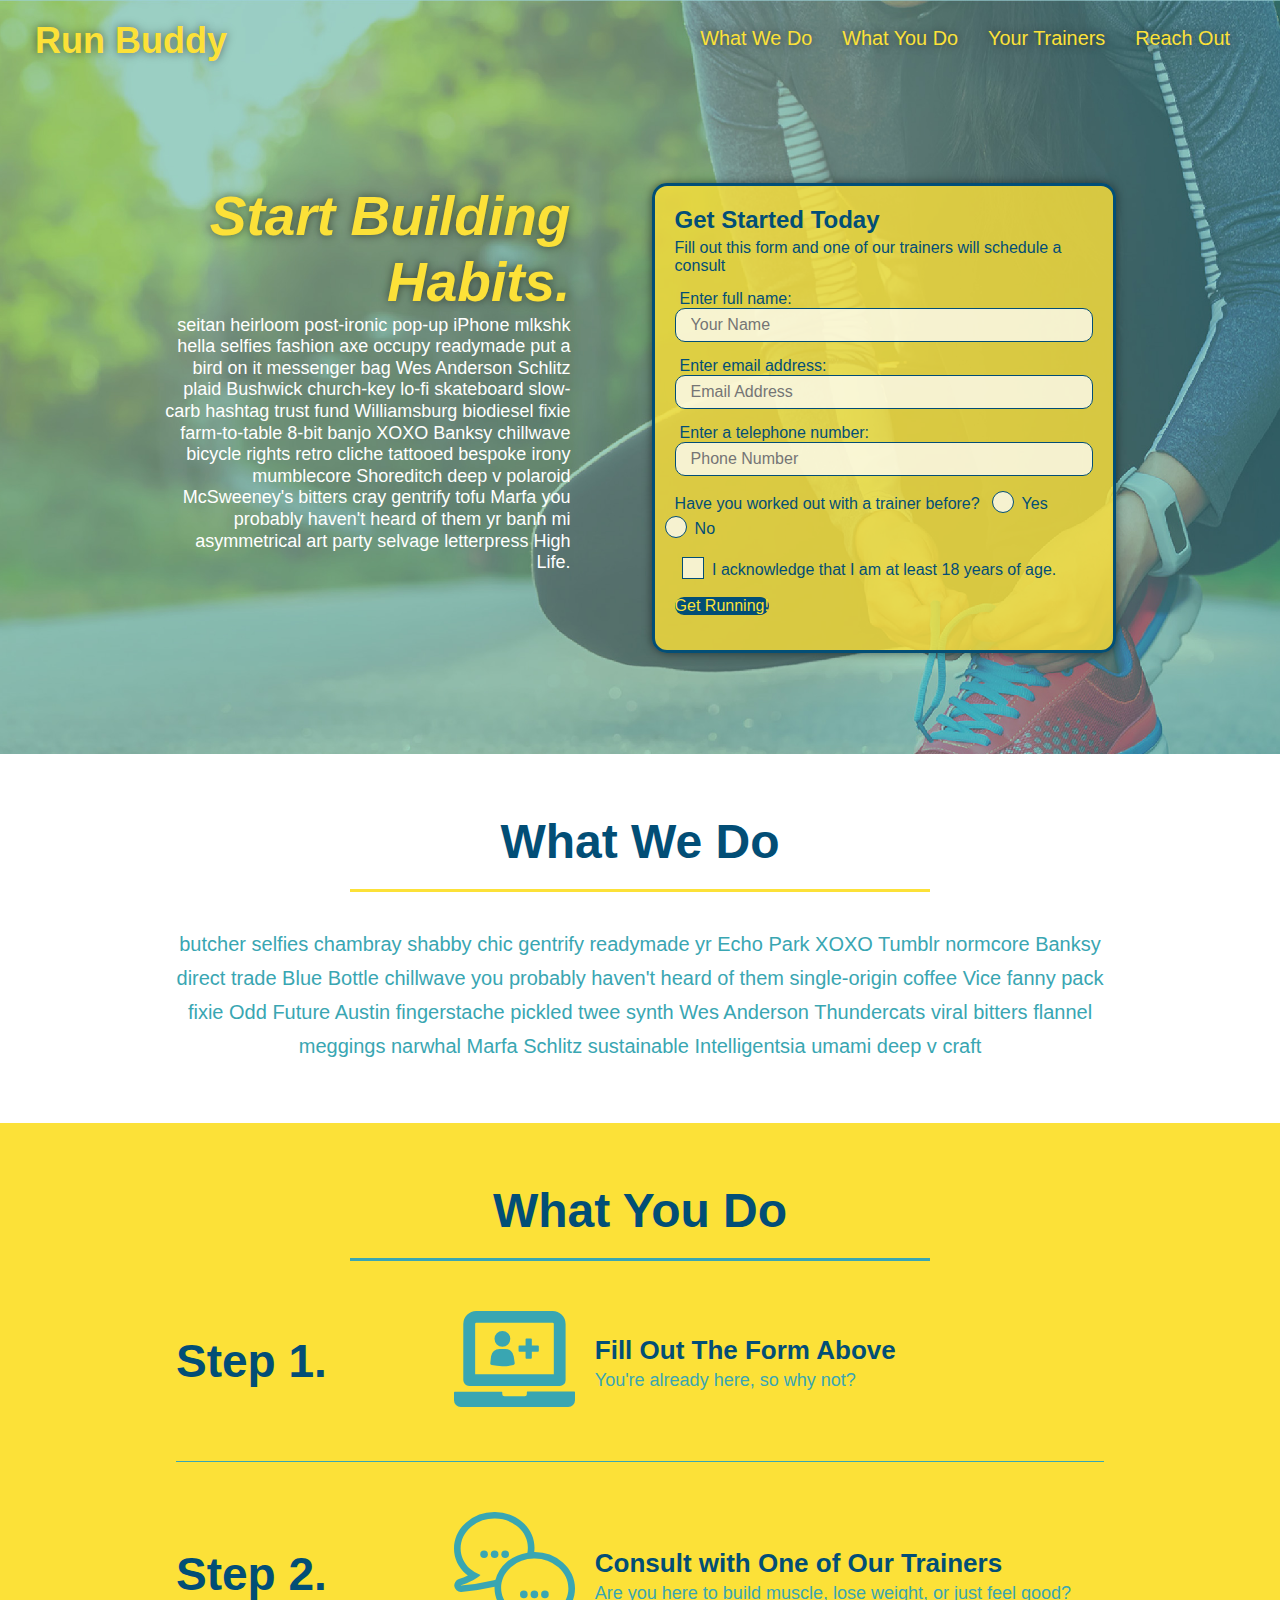
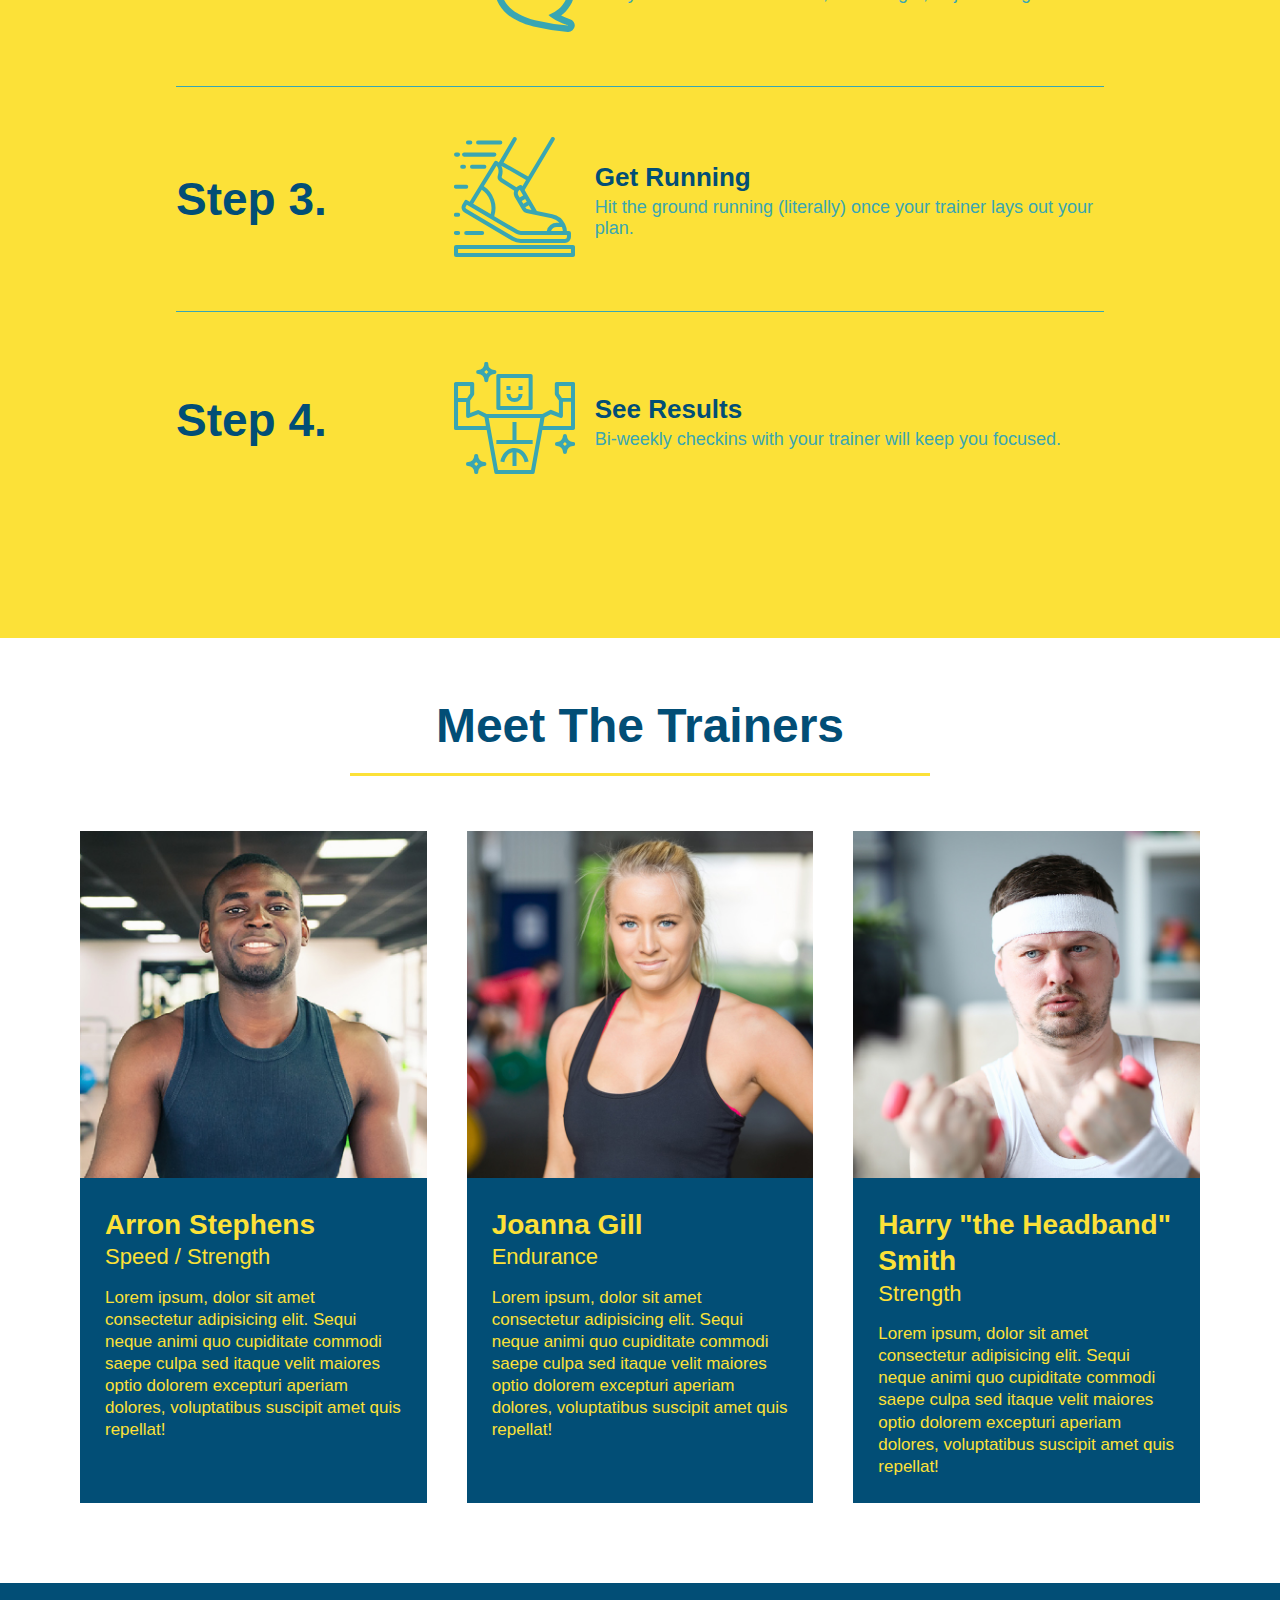
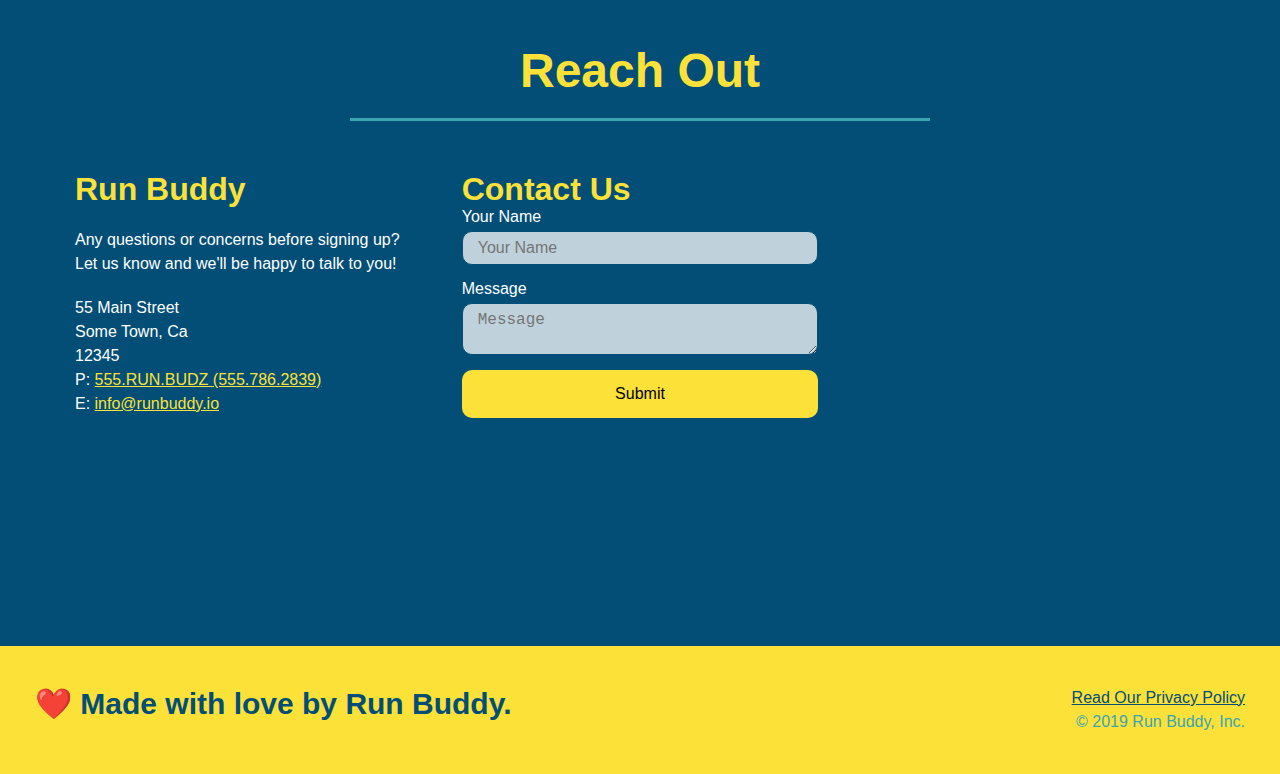
<file: index.html>
<!DOCTYPE html>
<html lang="en">
    <head>
        <meta charset="UTF-8">
        <meta name="viewport" content="width=device-width, initial-scale 1.0" />
        <title>Run Buddy</title>
        <link rel="stylesheet" href="assets\css\style.css"/>
    </head>
    <class= body>
        <!--navigation-->
        <header>
            <h1><a href="index.html">Run Buddy</a></h1>
            <nav>
                <!-- Unordered list element-->
                <ul>
                    <!-- List item element-->
                    <li>
                        <!--Anchor element -->
                        <a href="#what-we-do">What We Do</a>
                    </li>
                    <li>
                        <a href="#what-you-do">What You Do</a>
                    </li>
                    <li>
                        <a href="#your-trainers">Your Trainers</a>
                    </li>
                    <li>
                        <a href="#reach-out">Reach Out</a>
                    </li>
                </ul>
            </nav>
        </header>


        <!-- hero/jumbotron-->
        <section class="hero">

            <div class="hero-cta">
                <h2>Start Building Habits.</h2>
                <p>seitan heirloom post-ironic pop-up iPhone mlkshk hella selfies fashion axe occupy readymade put a bird on it messenger bag 
                    Wes Anderson Schlitz plaid Bushwick church-key lo-fi skateboard slow-carb hashtag trust fund Williamsburg biodiesel fixie farm-to-table 
                    8-bit banjo XOXO Banksy chillwave bicycle rights retro cliche tattooed bespoke irony mumblecore Shoreditch deep v polaroid McSweeney's 
                    bitters cray gentrify tofu Marfa you probably haven't heard of them yr banh mi asymmetrical art party selvage letterpress High Life.
                </p>
            </div>

            <div class="hero-form">
                <h3>Get Started Today</h3>
                <p>Fill out this form and one of our trainers will schedule a consult</p>
            
            <!-- Add form element-->
                <form>
                    <label for="name">Enter full name:</label>
                    <input type="text" placeholder="Your Name" name="name" id="name" class="form-input"/>
                    <label for="email">Enter email address:</label>
                    <input type="email" placeholder="Email Address" name="email" id="email" class="form-input"/>
                    <label for="phone">Enter a telephone number:</label>
                    <input type="tel" placeholder="Phone Number" name="phone" id="phone" class="form-input"/>

                    <p>
                        Have you worked out with a trainer before?
                        <span class="radio-wrapper">
                            <input type="radio" name="trainer-confirm" id="trainer-yes" />
                            <label for="trainer-yes">Yes</label>
                        </span>
                        <span class="radio-wrapper">
                            <input type="radio" name="trainer-confirm" id="trainer-no" />
                            <label for="trainer-no">No</label>
                        </span>
                    </p>
                    <p>
                        <span class="checkbox-wrapper">
                            <input type="checkbox" name="age-confirm" id="checkbox"/>
                            <label for="checkbox">I acknowledge that I am at least 18 years of age.</label>
                        </span>
                    </p>
                    <p>
                        <button type="submit">
                            Get Running!
                        </button>
                    </p>
                </form>
            </div>
        </section>
        <!-- end hero-->

        <!--"what we do" section-->
        <section id="what-we-do" class="intro">
            <div class="flex-row">
                <h2 class="section-title primary-border">
                  What We Do
                </h2>
            </div>
            <div class="flex-row">    
                <p>butcher selfies chambray shabby chic gentrify readymade yr Echo Park XOXO Tumblr normcore Banksy direct trade Blue Bottle chillwave you probably haven't heard of them single-origin coffee Vice fanny pack fixie Odd Future Austin fingerstache pickled twee synth Wes Anderson Thundercats viral bitters flannel meggings narwhal Marfa Schlitz sustainable Intelligentsia umami deep v craft</p>
            </div>              
        </section>

        <!--"what you do" section-->
        <section id="what-you-do" class="steps">
            <div class="flexrow">
                <h2 class="section-title secondary-border">What You Do</h2>  
            </div>

        <!--Step 1 "what you do"-->
                <div class="step">
                    <h3>Step 1.</h3>
                    <div class="step-info">
                        <div class="step-img">
                            <img src="assets\images\step-1.svg" alt="" />
                        </div>
                        <div class="step-text">        
                            <h4>Fill Out The Form Above</h4>
                            <p>You're already here, so why not?</p>
                        </div>
                    </div>       
                </div> 

        <!--Step 2 "what you do"-->
                <div class="step">
                    <h3>Step 2.</h3>
                    <div class="step-info">
                        <div class="step-img">
                            <img src="assets\images\step-2.svg">
                        </div>
                        <div class="step-text">    
                            <h4>Consult with One of Our Trainers</h4>
                            <p>Are you here to build muscle, lose weight, or just feel good?</p>
                        </div>
                    </div>    
                </div>

        <!--Step 3 "what you do"-->
                <div class="step">
                    <h3>Step 3.</h3>
                    <div class="step-info">
                        <div class="step-img">
                            <img src="assets\images\step-3.svg">
                        </div>
                        <div class="step-text">
                            <h4>Get Running</h4>
                            <p>Hit the ground running (literally) once your trainer lays out your plan.</p>
                        </div>
                    </div>
                </div>

        <!--Step 4 "what you do"-->
                <div class="step">
                    <h3>Step 4.</h3>
                    <div class="step-info">
                        <div class="step-img">
                            <img src="assets\images\step-4.svg">
                        </div>
                        <div class="step-text">
                            <h4>See Results</h4>
                            <p>Bi-weekly checkins with your trainer will keep you focused.</p>
                        </div>
                    </div>
                </div>

            </div>       
        </section>

        <!-- "meet the trainers" section-->
        <section id="your-trainers">
            <h2 class="section-title primary-border"> Meet The Trainers</h2>
            <div class="trainers">

        <!--first trainer bio-->
            <article class="trainer">
                <img src="assets/images/trainer-1.jpg" alt="Arron Stephens in his workout clothes, ready to pump iron"/>
                <div class="trainer-bio">
                    <h3 class="trainer-name">Arron Stephens</h3>
                    <h4 class="trainer-role">Speed / Strength</h4>
                    <p>
                        Lorem ipsum, dolor sit amet consectetur adipisicing elit. Sequi neque animi quo cupiditate commodi saepe culpa sed
                        itaque velit maiores optio dolorem excepturi aperiam dolores, voluptatibus suscipit amet quis repellat!
                    </p>
                </div> 
            </article>
            
        <!-- second trainer bio-->
            <article class="trainer">
                <img src="assets\images\trainer-2.jpg" alt="Joanna Gill cooling off after a workout" />
                <div class="trainer-bio">
                    <h3 class="trainer-name">Joanna Gill</h3>
                    <h4 class="trainer-role"> Endurance</h4>
                    <p>
                        Lorem ipsum, dolor sit amet consectetur adipisicing elit. Sequi neque animi quo cupiditate commodi saepe culpa sed
                        itaque velit maiores optio dolorem excepturi aperiam dolores, voluptatibus suscipit amet quis repellat!
                    </p>
                </div>
            </article>

        <!-- third trainer bio-->
            <article class="trainer">
                <img src="assets\images\trainer-3.jpg" alt="Harry Smith wearing a headband and lifting comically small pink weights" />
                <div class="trainer-bio">
                    <h3 class="trainer-name">Harry "the Headband" Smith</h3>
                    <h4 class="trainer-role">Strength</h4>
                    <p>
                        Lorem ipsum, dolor sit amet consectetur adipisicing elit. Sequi neque animi quo cupiditate commodi saepe culpa sed
                        itaque velit maiores optio dolorem excepturi aperiam dolores, voluptatibus suscipit amet quis repellat!  
                    </p>
                </div>
            </article>

            </div>
        </section>

        <!-- "reach out" section-->
        <section id="reach-out" class="contact">
            <h2 class="section-title secondary-border">Reach Out</h2>
            <div class="contact-info">
                <div>
                  <h3>Run Buddy</h3>
                  <p>
                    Any questions or concerns before signing up?
                    <br />
                    Let us know and we'll be happy to talk to you!
                  </p>
              
                  <address>
                    55 Main Street <br />
                    Some Town, Ca <br />
                    12345 <br />
                    P: <a href="tel:555.786.2839">555.RUN.BUDZ (555.786.2839)</a><br />
                    E: <a href="mailto://info@runbuddy.io">info@runbuddy.io</a>
                  </address>
              </div>
              
        <!-- "contact-form"-->      
                <div class="contact-form">
                  <h3>Contact Us</h3>
                  <form>
                    <label for="contact-name">Your Name</label>
                    <input type="text" id="contact-name" placeholder="Your Name" />
              
                    <label for="contact-message">Message</label>
                    <textarea id="contact-message" placeholder="Message"></textarea>
              
                    <button type="submit">Submit</button>
                  </form>
                </div>
              
                <iframe
                  src="https://www.google.com/maps/embed?pb=!1m14!1m12!1m3!1d12182.30520634488!2d-74.0652613!3d40.2407219!2m3!1f0!2f0!3f0!3m2!1i1024!2i768!4f13.1!5e0!3m2!1sen!2sus!4v1561060983193!5m2!1sen!2sus"
                  frameborder="0" style="border:0" allowfullscreen></iframe>
                </div>
        </section>
        
        <!--footer-->      
        <footer>
            <h2>❤️ Made with love by Run Buddy.</h2>
            <div>
              <a href="privacy-policy.html">Read Our Privacy Policy</a><br/>
              &copy; 2019 Run Buddy, Inc.
            </div>
        </footer>
    </body>
</html>
</file>
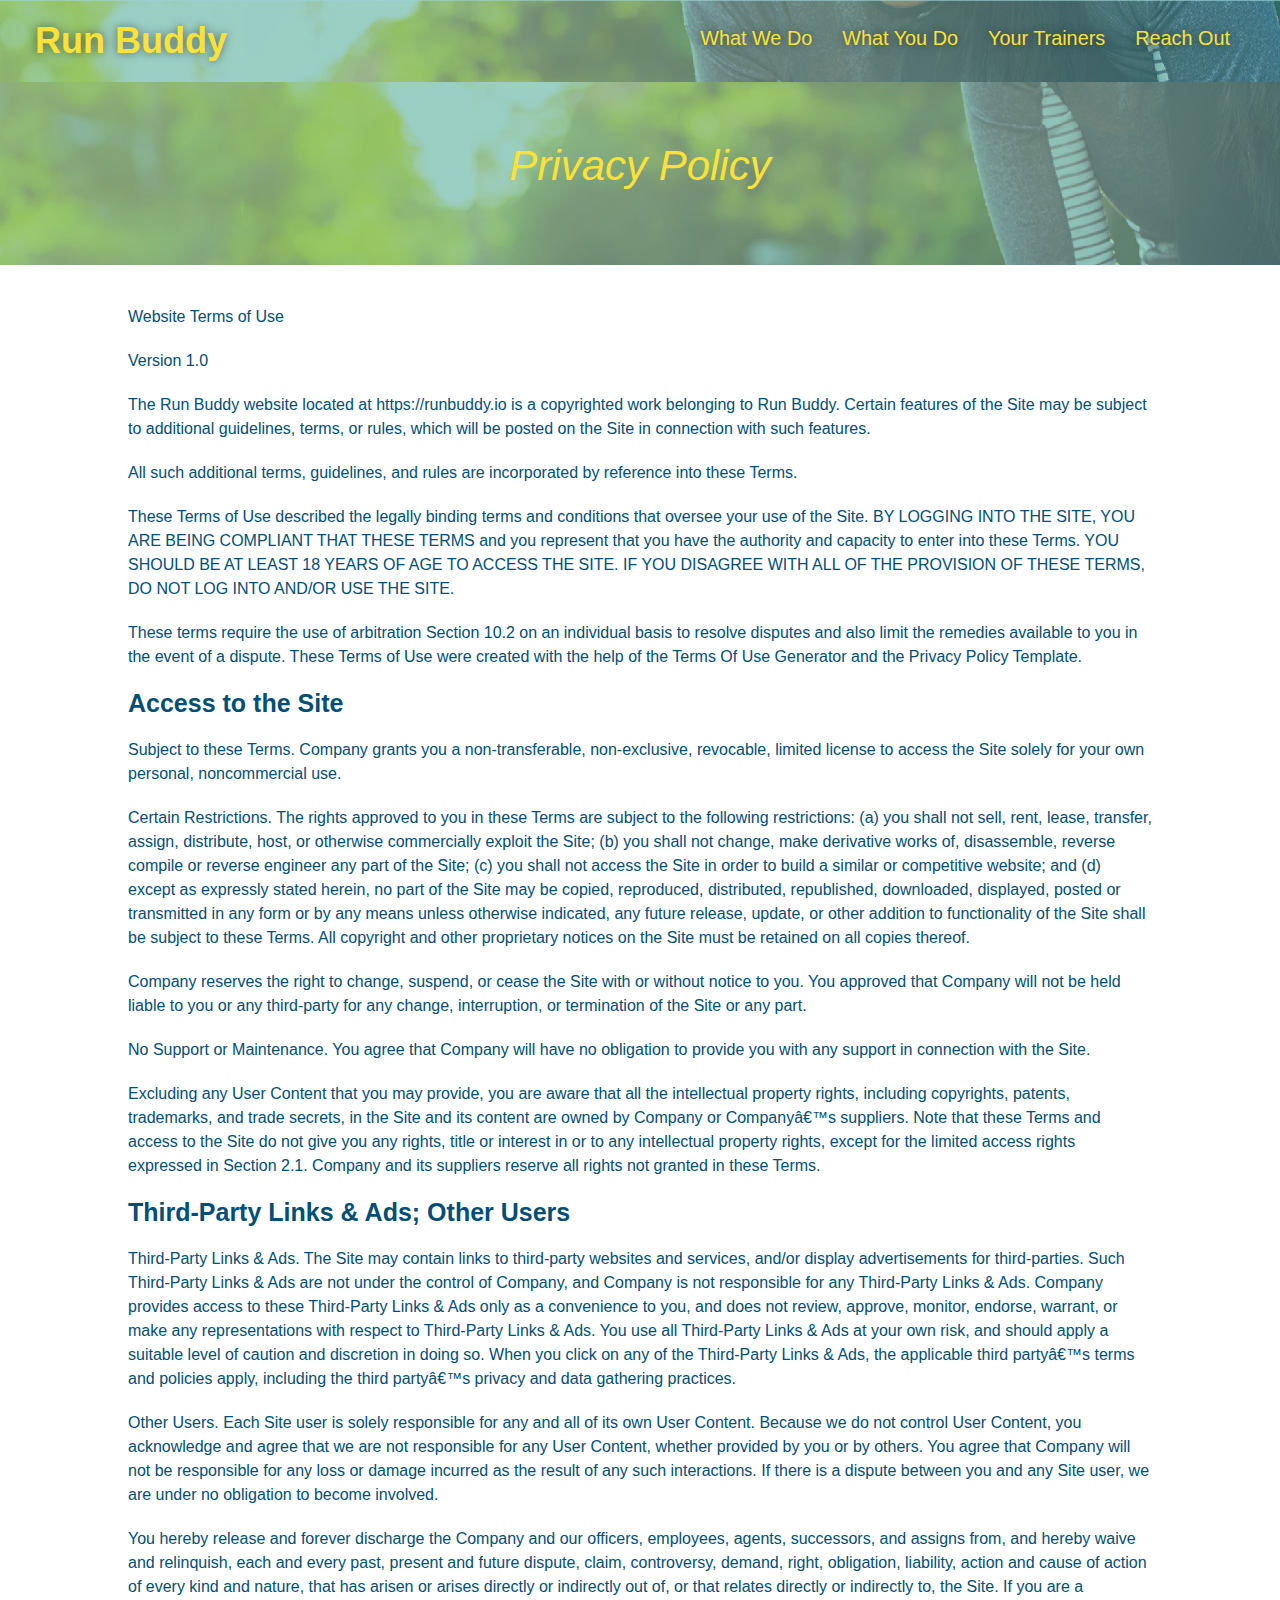
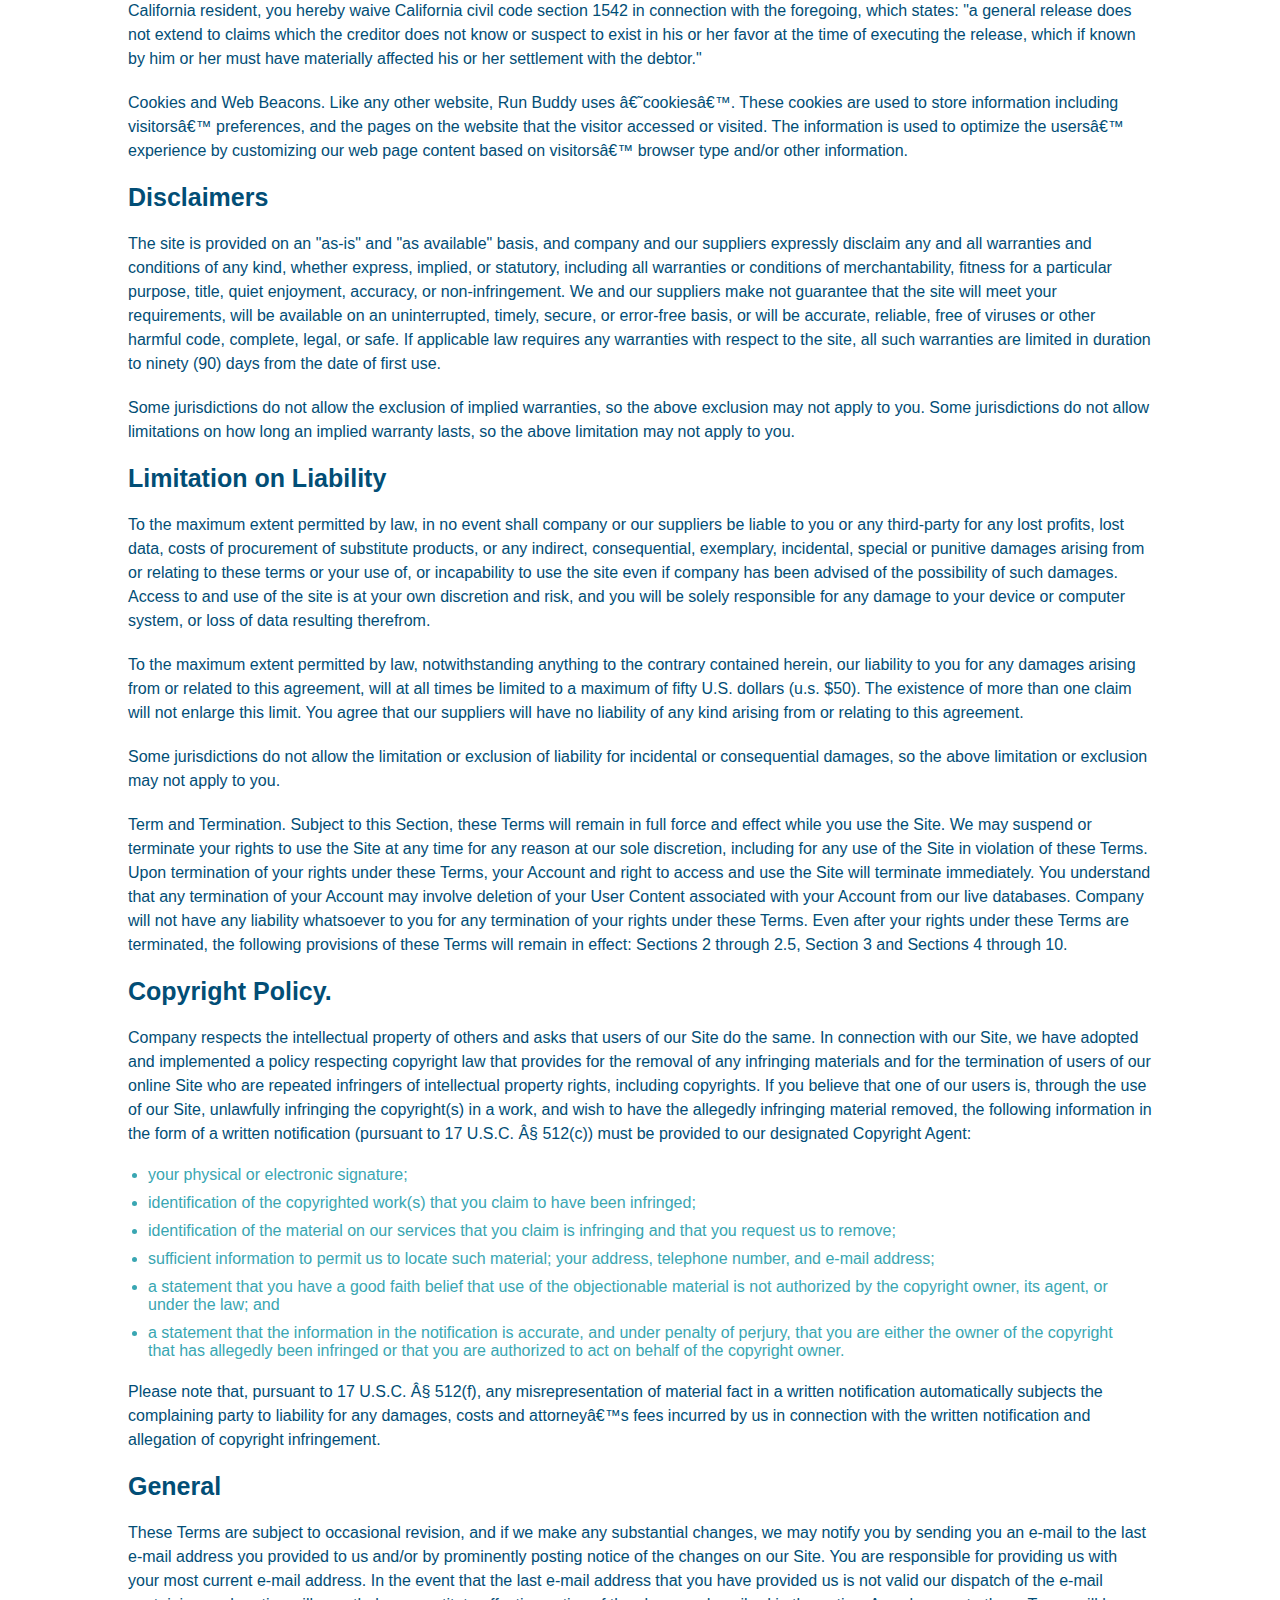
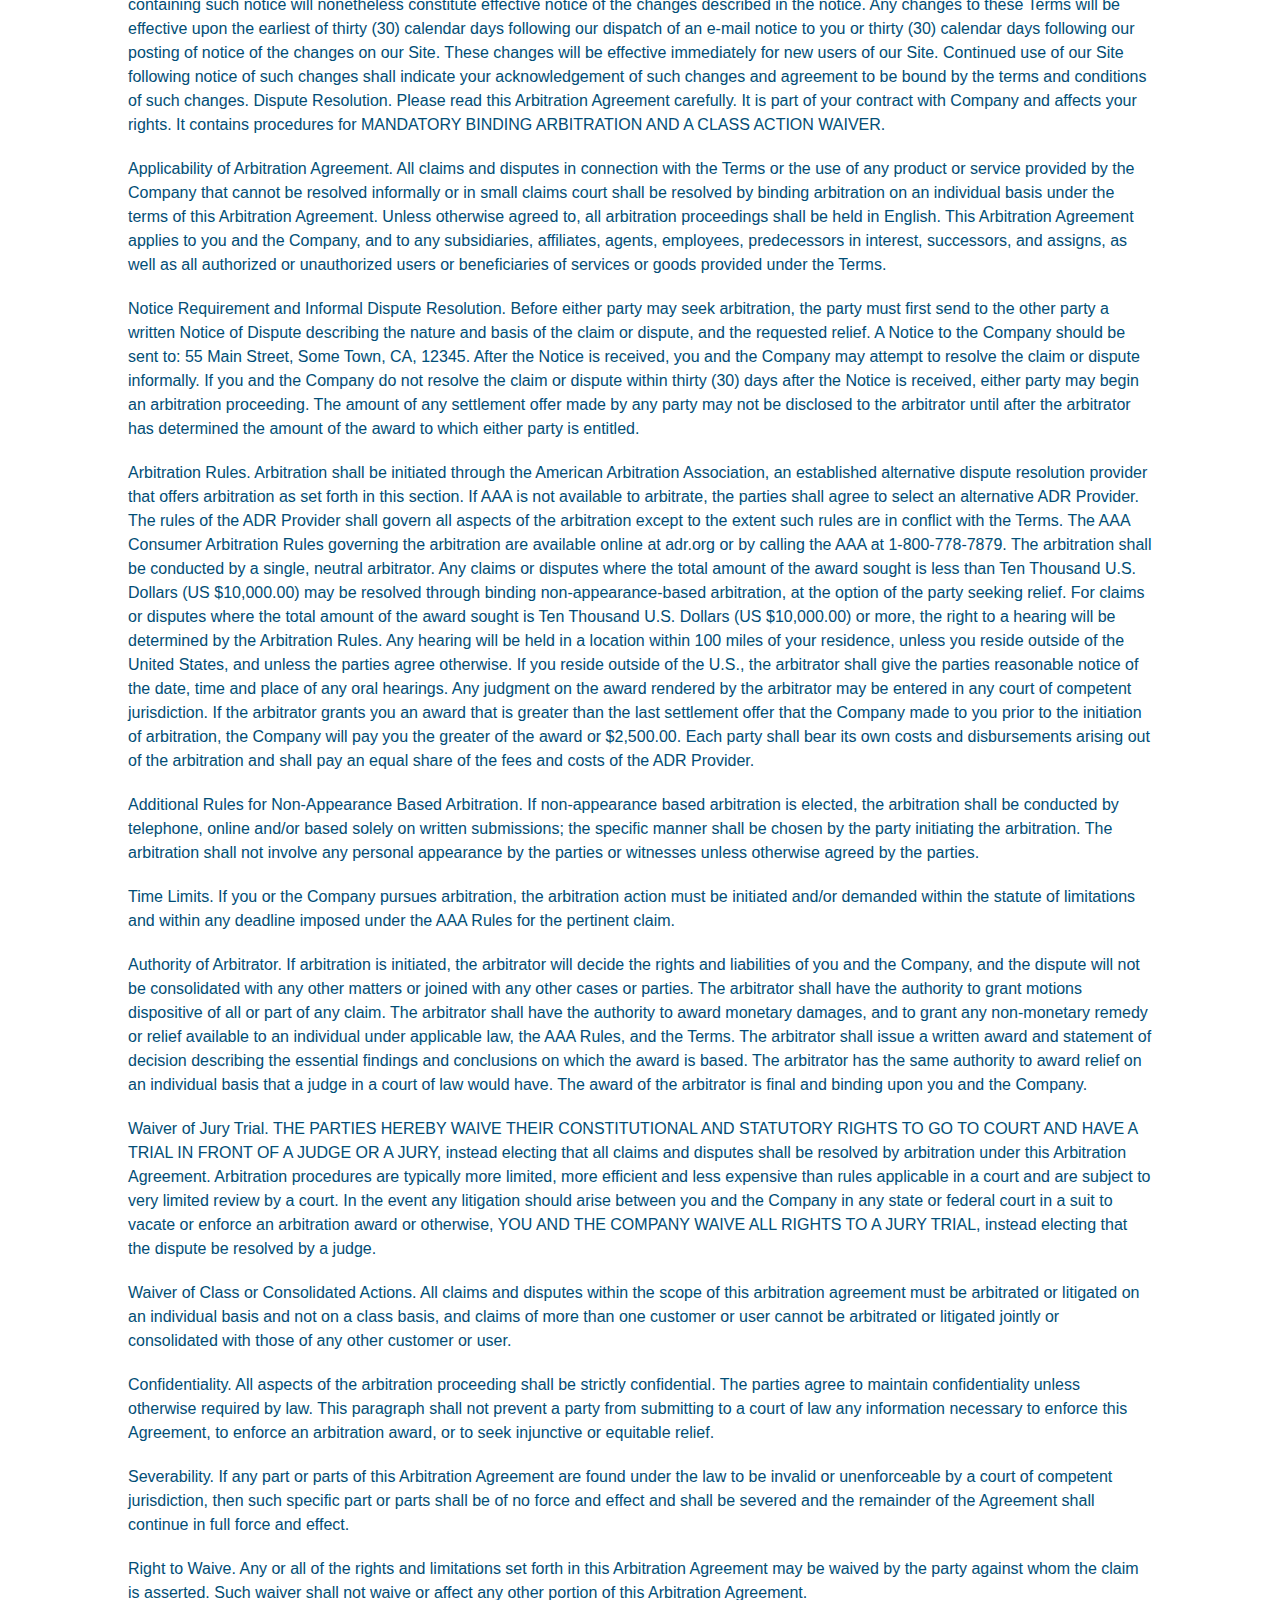
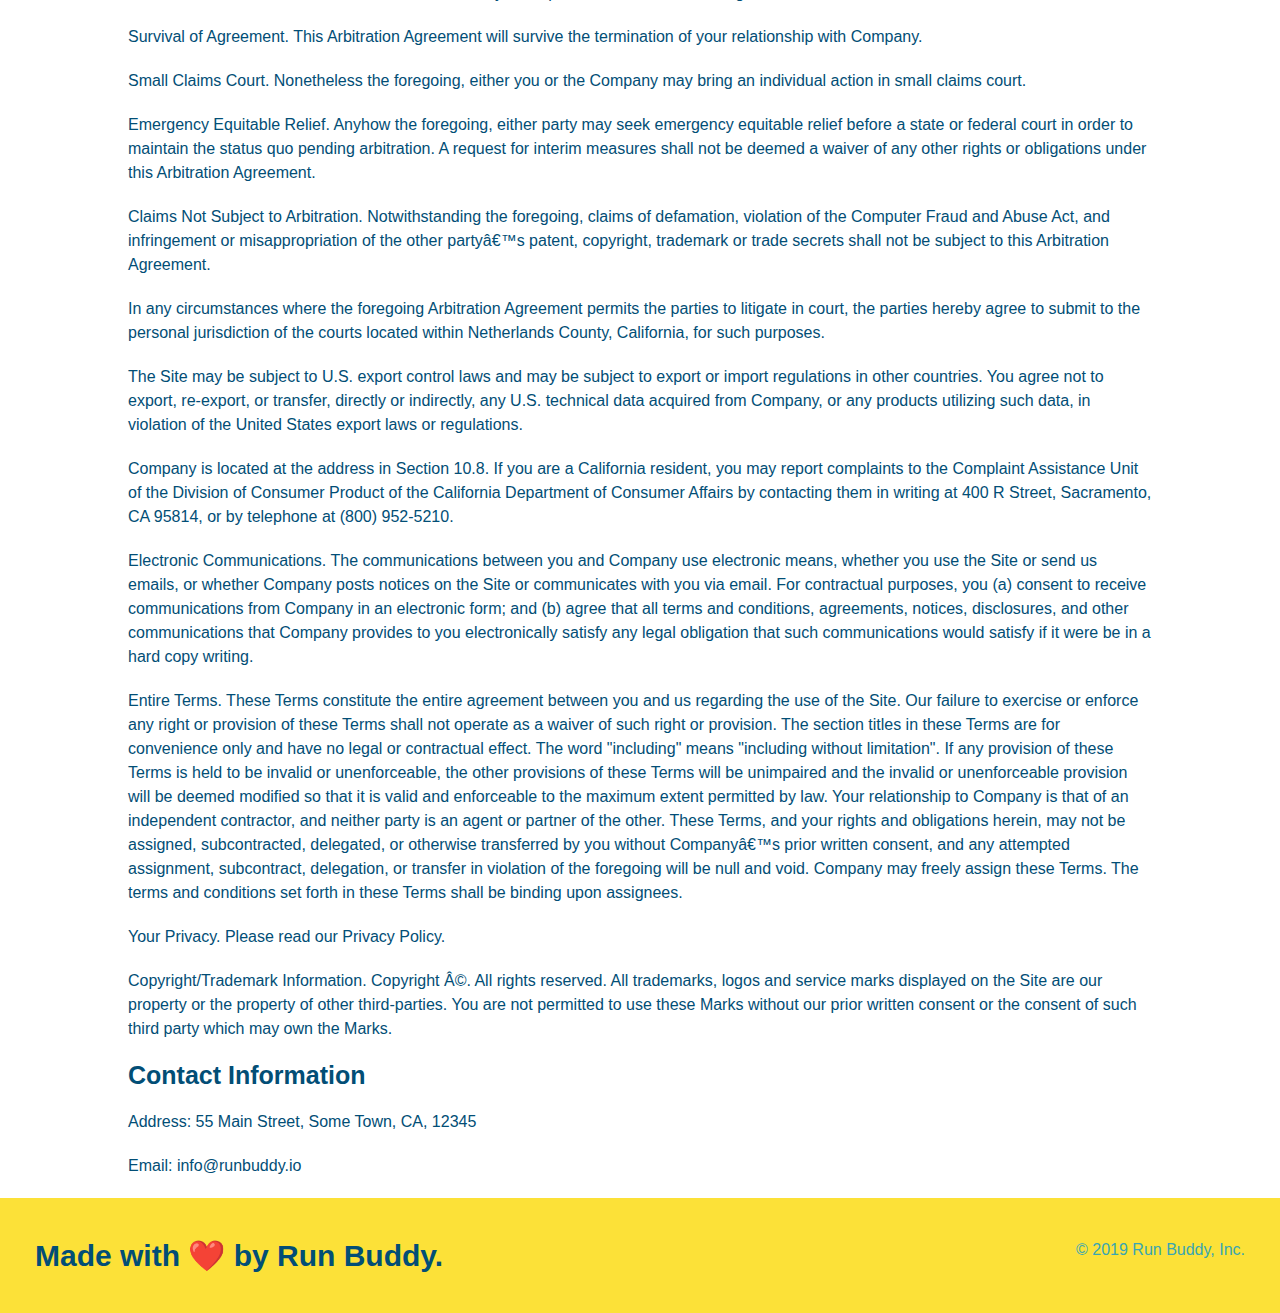
<file: privacy-policy.html>
<!DOCTYPE html>
<html lang="en">
    <head>
        <meta charset="UTF-8" />
        <meta name="viewport" content="width=device-width, initial-scale 1.0"/>
        <title class=>Privacy Policy - Run Buddy</title>
        <link rel="stylesheet" href="assets\css\style.css"/>
        <link rel="stylesheet" href="assets\css\secondary-styles.css"/>
    </head>
    <body>
        <header>
            <h1><a href="privacy-policy.html">Run Buddy</a></h1>
            <nav>
                <!-- Unordered list element-->
                <ul>
                    <!-- List item element-->
                    <li>
                        <!--Anchor element -->
                        <a href="./index.html#what-we-do">What We Do</a>
                    </li>
                    <li>
                        <a href="./index.html#what-you-do">What You Do</a>
                    </li>
                    <li>
                        <a href="./index.html#your-trainers">Your Trainers</a>
                    </li>
                    <li>
                        <a href="./index.html#reach-out">Reach Out</a>
                    </li>
                </ul>
            </nav>
        </header>
        <section class="hero">
            <h2 class="page-title">
                Privacy Policy
            </h2>
        </section>
        <article class="secondary-content">
            <p>
              Website Terms of Use
            </p>
      
            <p>
              Version 1.0
            </p>
      
            <p>
              The Run Buddy website located at https://runbuddy.io is a copyrighted work belonging to Run Buddy. Certain
              features of the Site may be subject to additional guidelines, terms, or rules, which will be posted on the Site
              in connection with such features.
            </p>
      
            <p>
              All such additional terms, guidelines, and rules are incorporated by reference into these Terms.
            </p>
      
            <p>
              These Terms of Use described the legally binding terms and conditions that oversee your use of the Site. BY
              LOGGING INTO THE SITE, YOU ARE BEING COMPLIANT THAT THESE TERMS and you represent that you have the authority
              and capacity to enter into these Terms. YOU SHOULD BE AT LEAST 18 YEARS OF AGE TO ACCESS THE SITE. IF YOU
              DISAGREE WITH ALL OF THE PROVISION OF THESE TERMS, DO NOT LOG INTO AND/OR USE THE SITE.
            </p>
      
            <p>
              These terms require the use of arbitration Section 10.2 on an individual basis to resolve disputes and also
              limit the remedies available to you in the event of a dispute. These Terms of Use were created with the help of
              the Terms Of Use Generator and the Privacy Policy Template.
            </p>
      
            <h3>
              Access to the Site
            </h3>
      
            <p>
              Subject to these Terms. Company grants you a non-transferable, non-exclusive, revocable, limited license to
              access the Site solely for your own personal, noncommercial use.
            </p>
      
            <p>
              Certain Restrictions. The rights approved to you in these Terms are subject to the following restrictions: (a)
              you shall not sell, rent, lease, transfer, assign, distribute, host, or otherwise commercially exploit the Site;
              (b) you shall not change, make derivative works of, disassemble, reverse compile or reverse engineer any part of
              the Site; (c) you shall not access the Site in order to build a similar or competitive website; and (d) except
              as expressly stated herein, no part of the Site may be copied, reproduced, distributed, republished, downloaded,
              displayed, posted or transmitted in any form or by any means unless otherwise indicated, any future release,
              update, or other addition to functionality of the Site shall be subject to these Terms. All copyright and other
              proprietary notices on the Site must be retained on all copies thereof.
            </p>
      
            <p>
              Company reserves the right to change, suspend, or cease the Site with or without notice to you. You approved
              that Company will not be held liable to you or any third-party for any change, interruption, or termination of
              the Site or any part.
            </p>
      
            <p>
              No Support or Maintenance. You agree that Company will have no obligation to provide you with any support in
              connection with the Site.
            </p>
      
            <p>
              Excluding any User Content that you may provide, you are aware that all the intellectual property rights,
              including copyrights, patents, trademarks, and trade secrets, in the Site and its content are owned by Company
              or Companyâ€™s suppliers. Note that these Terms and access to the Site do not give you any rights, title or
              interest in or to any intellectual property rights, except for the limited access rights expressed in Section
              2.1. Company and its suppliers reserve all rights not granted in these Terms.
            </p>
      
            <h3>
              Third-Party Links & Ads; Other Users
            </h3>
      
            <p>
              Third-Party Links & Ads. The Site may contain links to third-party websites and services, and/or display
              advertisements for third-parties. Such Third-Party Links & Ads are not under the control of Company, and Company
              is not responsible for any Third-Party Links & Ads. Company provides access to these Third-Party Links & Ads
              only as a convenience to you, and does not review, approve, monitor, endorse, warrant, or make any
              representations with respect to Third-Party Links & Ads. You use all Third-Party Links & Ads at your own risk,
              and should apply a suitable level of caution and discretion in doing so. When you click on any of the
              Third-Party Links & Ads, the applicable third partyâ€™s terms and policies apply, including the third partyâ€™s
              privacy and data gathering practices.
            </p>
      
            <p>
              Other Users. Each Site user is solely responsible for any and all of its own User Content. Because we do not
              control User Content, you acknowledge and agree that we are not responsible for any User Content, whether
              provided by you or by others. You agree that Company will not be responsible for any loss or damage incurred as
              the result of any such interactions. If there is a dispute between you and any Site user, we are under no
              obligation to become involved.
            </p>
      
            <p>
              You hereby release and forever discharge the Company and our officers, employees, agents, successors, and
              assigns from, and hereby waive and relinquish, each and every past, present and future dispute, claim,
              controversy, demand, right, obligation, liability, action and cause of action of every kind and nature, that has
              arisen or arises directly or indirectly out of, or that relates directly or indirectly to, the Site. If you are
              a California resident, you hereby waive California civil code section 1542 in connection with the foregoing,
              which states: "a general release does not extend to claims which the creditor does not know or suspect to exist
              in his or her favor at the time of executing the release, which if known by him or her must have materially
              affected his or her settlement with the debtor."
            </p>
      
            <p>
              Cookies and Web Beacons. Like any other website, Run Buddy uses â€˜cookiesâ€™. These cookies are used to store
              information including visitorsâ€™ preferences, and the pages on the website that the visitor accessed or visited.
              The information is used to optimize the usersâ€™ experience by customizing our web page content based on visitorsâ€™
              browser type and/or other information.
            </p>
      
            <h3>
              Disclaimers
            </h3>
      
            <p>
              The site is provided on an "as-is" and "as available" basis, and company and our suppliers expressly disclaim
              any and all warranties and conditions of any kind, whether express, implied, or statutory, including all
              warranties or conditions of merchantability, fitness for a particular purpose, title, quiet enjoyment, accuracy,
              or non-infringement. We and our suppliers make not guarantee that the site will meet your requirements, will be
              available on an uninterrupted, timely, secure, or error-free basis, or will be accurate, reliable, free of
              viruses or other harmful code, complete, legal, or safe. If applicable law requires any warranties with respect
              to the site, all such warranties are limited in duration to ninety (90) days from the date of first use.
            </p>
      
            <p>
              Some jurisdictions do not allow the exclusion of implied warranties, so the above exclusion may not apply to
              you. Some jurisdictions do not allow limitations on how long an implied warranty lasts, so the above limitation
              may not apply to you.
            </p>
      
            <h3>
              Limitation on Liability
            </h3>
      
            <p>
              To the maximum extent permitted by law, in no event shall company or our suppliers be liable to you or any
              third-party for any lost profits, lost data, costs of procurement of substitute products, or any indirect,
              consequential, exemplary, incidental, special or punitive damages arising from or relating to these terms or
              your use of, or incapability to use the site even if company has been advised of the possibility of such
              damages. Access to and use of the site is at your own discretion and risk, and you will be solely responsible
              for any damage to your device or computer system, or loss of data resulting therefrom.
            </p>
      
            <p>
              To the maximum extent permitted by law, notwithstanding anything to the contrary contained herein, our liability
              to you for any damages arising from or related to this agreement, will at all times be limited to a maximum of
              fifty U.S. dollars (u.s. $50). The existence of more than one claim will not enlarge this limit. You agree that
              our suppliers will have no liability of any kind arising from or relating to this agreement.
            </p>
      
            <p>
              Some jurisdictions do not allow the limitation or exclusion of liability for incidental or consequential
              damages, so the above limitation or exclusion may not apply to you.
            </p>
      
            <p>
              Term and Termination. Subject to this Section, these Terms will remain in full force and effect while you use
              the Site. We may suspend or terminate your rights to use the Site at any time for any reason at our sole
              discretion, including for any use of the Site in violation of these Terms. Upon termination of your rights under
              these Terms, your Account and right to access and use the Site will terminate immediately. You understand that
              any termination of your Account may involve deletion of your User Content associated with your Account from our
              live databases. Company will not have any liability whatsoever to you for any termination of your rights under
              these Terms. Even after your rights under these Terms are terminated, the following provisions of these Terms
              will remain in effect: Sections 2 through 2.5, Section 3 and Sections 4 through 10.
            </p>
      
            <h3>
              Copyright Policy.
            </h3>
      
            <p>
              Company respects the intellectual property of others and asks that users of our Site do the same. In connection
              with our Site, we have adopted and implemented a policy respecting copyright law that provides for the removal
              of any infringing materials and for the termination of users of our online Site who are repeated infringers of
              intellectual property rights, including copyrights. If you believe that one of our users is, through the use of
              our Site, unlawfully infringing the copyright(s) in a work, and wish to have the allegedly infringing material
              removed, the following information in the form of a written notification (pursuant to 17 U.S.C. Â§ 512(c)) must
              be provided to our designated Copyright Agent:
            </p>
      
            <ul>
              <li>
                your physical or electronic signature;
              </li>
              <li>
                identification of the copyrighted work(s) that you claim to have been infringed;
              </li>
              <li>
                identification of the material on our services that you claim is infringing and that you request us to remove;
              </li>
              <li>
                sufficient information to permit us to locate such material; your address, telephone number, and e-mail
                address;
              </li>
              <li>
                a statement that you have a good faith belief that use of the objectionable material is not authorized by the
                copyright owner, its agent, or under the law; and
              </li>
              <li>
                a statement that the information in the notification is accurate, and under penalty of perjury, that you are
                either the owner of the copyright that has allegedly been infringed or that you are authorized to act on
                behalf of the copyright owner.
              </li>
            </ul>
      
            <p>
              Please note that, pursuant to 17 U.S.C. Â§ 512(f), any misrepresentation of material fact in a written
              notification automatically subjects the complaining party to liability for any damages, costs and attorneyâ€™s
              fees incurred by us in connection with the written notification and allegation of copyright infringement.
            </p>
      
            <h3>
              General
            </h3>
      
            <p>
              These Terms are subject to occasional revision, and if we make any substantial changes, we may notify you by
              sending you an e-mail to the last e-mail address you provided to us and/or by prominently posting notice of the
              changes on our Site. You are responsible for providing us with your most current e-mail address. In the event
              that the last e-mail address that you have provided us is not valid our dispatch of the e-mail containing such
              notice will nonetheless constitute effective notice of the changes described in the notice. Any changes to these
              Terms will be effective upon the earliest of thirty (30) calendar days following our dispatch of an e-mail
              notice to you or thirty (30) calendar days following our posting of notice of the changes on our Site. These
              changes will be effective immediately for new users of our Site. Continued use of our Site following notice of
              such changes shall indicate your acknowledgement of such changes and agreement to be bound by the terms and
              conditions of such changes. Dispute Resolution. Please read this Arbitration Agreement carefully. It is part of
              your contract with Company and affects your rights. It contains procedures for MANDATORY BINDING ARBITRATION AND
              A CLASS ACTION WAIVER.
            </p>
      
            <p>
              Applicability of Arbitration Agreement. All claims and disputes in connection with the Terms or the use of any
              product or service provided by the Company that cannot be resolved informally or in small claims court shall be
              resolved by binding arbitration on an individual basis under the terms of this Arbitration Agreement. Unless
              otherwise agreed to, all arbitration proceedings shall be held in English. This Arbitration Agreement applies to
              you and the Company, and to any subsidiaries, affiliates, agents, employees, predecessors in interest,
              successors, and assigns, as well as all authorized or unauthorized users or beneficiaries of services or goods
              provided under the Terms.
            </p>
      
            <p>
              Notice Requirement and Informal Dispute Resolution. Before either party may seek arbitration, the party must
              first send to the other party a written Notice of Dispute describing the nature and basis of the claim or
              dispute, and the requested relief. A Notice to the Company should be sent to: 55 Main Street, Some Town, CA,
              12345. After the Notice is received, you and the Company may attempt to resolve the claim or dispute informally.
              If you and the Company do not resolve the claim or dispute within thirty (30) days after the Notice is received,
              either party may begin an arbitration proceeding. The amount of any settlement offer made by any party may not
              be disclosed to the arbitrator until after the arbitrator has determined the amount of the award to which either
              party is entitled.
            </p>
      
            <p>
              Arbitration Rules. Arbitration shall be initiated through the American Arbitration Association, an established
              alternative dispute resolution provider that offers arbitration as set forth in this section. If AAA is not
              available to arbitrate, the parties shall agree to select an alternative ADR Provider. The rules of the ADR
              Provider shall govern all aspects of the arbitration except to the extent such rules are in conflict with the
              Terms. The AAA Consumer Arbitration Rules governing the arbitration are available online at adr.org or by
              calling the AAA at 1-800-778-7879. The arbitration shall be conducted by a single, neutral arbitrator. Any
              claims or disputes where the total amount of the award sought is less than Ten Thousand U.S. Dollars (US
              $10,000.00) may be resolved through binding non-appearance-based arbitration, at the option of the party seeking
              relief. For claims or disputes where the total amount of the award sought is Ten Thousand U.S. Dollars (US
              $10,000.00) or more, the right to a hearing will be determined by the Arbitration Rules. Any hearing will be
              held in a location within 100 miles of your residence, unless you reside outside of the United States, and
              unless the parties agree otherwise. If you reside outside of the U.S., the arbitrator shall give the parties
              reasonable notice of the date, time and place of any oral hearings. Any judgment on the award rendered by the
              arbitrator may be entered in any court of competent jurisdiction. If the arbitrator grants you an award that is
              greater than the last settlement offer that the Company made to you prior to the initiation of arbitration, the
              Company will pay you the greater of the award or $2,500.00. Each party shall bear its own costs and
              disbursements arising out of the arbitration and shall pay an equal share of the fees and costs of the ADR
              Provider.
            </p>
      
            <p>
              Additional Rules for Non-Appearance Based Arbitration. If non-appearance based arbitration is elected, the
              arbitration shall be conducted by telephone, online and/or based solely on written submissions; the specific
              manner shall be chosen by the party initiating the arbitration. The arbitration shall not involve any personal
              appearance by the parties or witnesses unless otherwise agreed by the parties.
            </p>
      
            <p>
              Time Limits. If you or the Company pursues arbitration, the arbitration action must be initiated and/or demanded
              within the statute of limitations and within any deadline imposed under the AAA Rules for the pertinent claim.
            </p>
      
            <p>
              Authority of Arbitrator. If arbitration is initiated, the arbitrator will decide the rights and liabilities of
              you and the Company, and the dispute will not be consolidated with any other matters or joined with any other
              cases or parties. The arbitrator shall have the authority to grant motions dispositive of all or part of any
              claim. The arbitrator shall have the authority to award monetary damages, and to grant any non-monetary remedy
              or relief available to an individual under applicable law, the AAA Rules, and the Terms. The arbitrator shall
              issue a written award and statement of decision describing the essential findings and conclusions on which the
              award is based. The arbitrator has the same authority to award relief on an individual basis that a judge in a
              court of law would have. The award of the arbitrator is final and binding upon you and the Company.
            </p>
      
            <p>
              Waiver of Jury Trial. THE PARTIES HEREBY WAIVE THEIR CONSTITUTIONAL AND STATUTORY RIGHTS TO GO TO COURT AND HAVE
              A TRIAL IN FRONT OF A JUDGE OR A JURY, instead electing that all claims and disputes shall be resolved by
              arbitration under this Arbitration Agreement. Arbitration procedures are typically more limited, more efficient
              and less expensive than rules applicable in a court and are subject to very limited review by a court. In the
              event any litigation should arise between you and the Company in any state or federal court in a suit to vacate
              or enforce an arbitration award or otherwise, YOU AND THE COMPANY WAIVE ALL RIGHTS TO A JURY TRIAL, instead
              electing that the dispute be resolved by a judge.
            </p>
      
            <p>
              Waiver of Class or Consolidated Actions. All claims and disputes within the scope of this arbitration agreement
              must be arbitrated or litigated on an individual basis and not on a class basis, and claims of more than one
              customer or user cannot be arbitrated or litigated jointly or consolidated with those of any other customer or
              user.
            </p>
      
            <p>
              Confidentiality. All aspects of the arbitration proceeding shall be strictly confidential. The parties agree to
              maintain confidentiality unless otherwise required by law. This paragraph shall not prevent a party from
              submitting to a court of law any information necessary to enforce this Agreement, to enforce an arbitration
              award, or to seek injunctive or equitable relief.
            </p>
      
            <p>
              Severability. If any part or parts of this Arbitration Agreement are found under the law to be invalid or
              unenforceable by a court of competent jurisdiction, then such specific part or parts shall be of no force and
              effect and shall be severed and the remainder of the Agreement shall continue in full force and effect.
            </p>
      
            <p>
              Right to Waive. Any or all of the rights and limitations set forth in this Arbitration Agreement may be waived
              by the party against whom the claim is asserted. Such waiver shall not waive or affect any other portion of this
              Arbitration Agreement.
            </p>
      
            <p>
              Survival of Agreement. This Arbitration Agreement will survive the termination of your relationship with
              Company.
            </p>
      
            <p>
              Small Claims Court. Nonetheless the foregoing, either you or the Company may bring an individual action in small
              claims court.
            </p>
      
            <p>
              Emergency Equitable Relief. Anyhow the foregoing, either party may seek emergency equitable relief before a
              state or federal court in order to maintain the status quo pending arbitration. A request for interim measures
              shall not be deemed a waiver of any other rights or obligations under this Arbitration Agreement.
            </p>
      
            <p>
              Claims Not Subject to Arbitration. Notwithstanding the foregoing, claims of defamation, violation of the
              Computer Fraud and Abuse Act, and infringement or misappropriation of the other partyâ€™s patent, copyright,
              trademark or trade secrets shall not be subject to this Arbitration Agreement.
            </p>
      
            <p>
              In any circumstances where the foregoing Arbitration Agreement permits the parties to litigate in court, the
              parties hereby agree to submit to the personal jurisdiction of the courts located within Netherlands County,
              California, for such purposes.
            </p>
      
            <p>
              The Site may be subject to U.S. export control laws and may be subject to export or import regulations in other
              countries. You agree not to export, re-export, or transfer, directly or indirectly, any U.S. technical data
              acquired from Company, or any products utilizing such data, in violation of the United States export laws or
              regulations.
            </p>
      
            <p>
              Company is located at the address in Section 10.8. If you are a California resident, you may report complaints
              to the Complaint Assistance Unit of the Division of Consumer Product of the California Department of Consumer
              Affairs by contacting them in writing at 400 R Street, Sacramento, CA 95814, or by telephone at (800) 952-5210.
            </p>
      
            <p>
              Electronic Communications. The communications between you and Company use electronic means, whether you use the
              Site or send us emails, or whether Company posts notices on the Site or communicates with you via email. For
              contractual purposes, you (a) consent to receive communications from Company in an electronic form; and (b)
              agree that all terms and conditions, agreements, notices, disclosures, and other communications that Company
              provides to you electronically satisfy any legal obligation that such communications would satisfy if it were be
              in a hard copy writing.
            </p>
      
            <p>
              Entire Terms. These Terms constitute the entire agreement between you and us regarding the use of the Site. Our
              failure to exercise or enforce any right or provision of these Terms shall not operate as a waiver of such right
              or provision. The section titles in these Terms are for convenience only and have no legal or contractual
              effect. The word "including" means "including without limitation". If any provision of these Terms is held to be
              invalid or unenforceable, the other provisions of these Terms will be unimpaired and the invalid or
              unenforceable provision will be deemed modified so that it is valid and enforceable to the maximum extent
              permitted by law. Your relationship to Company is that of an independent contractor, and neither party is an
              agent or partner of the other. These Terms, and your rights and obligations herein, may not be assigned,
              subcontracted, delegated, or otherwise transferred by you without Companyâ€™s prior written consent, and any
              attempted assignment, subcontract, delegation, or transfer in violation of the foregoing will be null and void.
              Company may freely assign these Terms. The terms and conditions set forth in these Terms shall be binding upon
              assignees.
            </p>
      
            <p>
              Your Privacy. Please read our Privacy Policy.
            </p>
      
            <p>
              Copyright/Trademark Information. Copyright Â©. All rights reserved. All trademarks, logos and service marks
              displayed on the Site are our property or the property of other third-parties. You are not permitted to use
              these Marks without our prior written consent or the consent of such third party which may own the Marks.
            </p>
      
            <h3>
              Contact Information
            </h3>
      
            <p>
              Address: 55 Main Street, Some Town, CA, 12345
            </p>
      
            <p>
              Email: info@runbuddy.io
            </p>
      </article>
        
        <!-- footer -->
        <footer>
        <h2>Made with ❤️️ by Run Buddy.</h2>
                <div>
                    &copy; 2019 Run Buddy, Inc.
                </div>
        </footer>
    </body>
</html>
</file>
